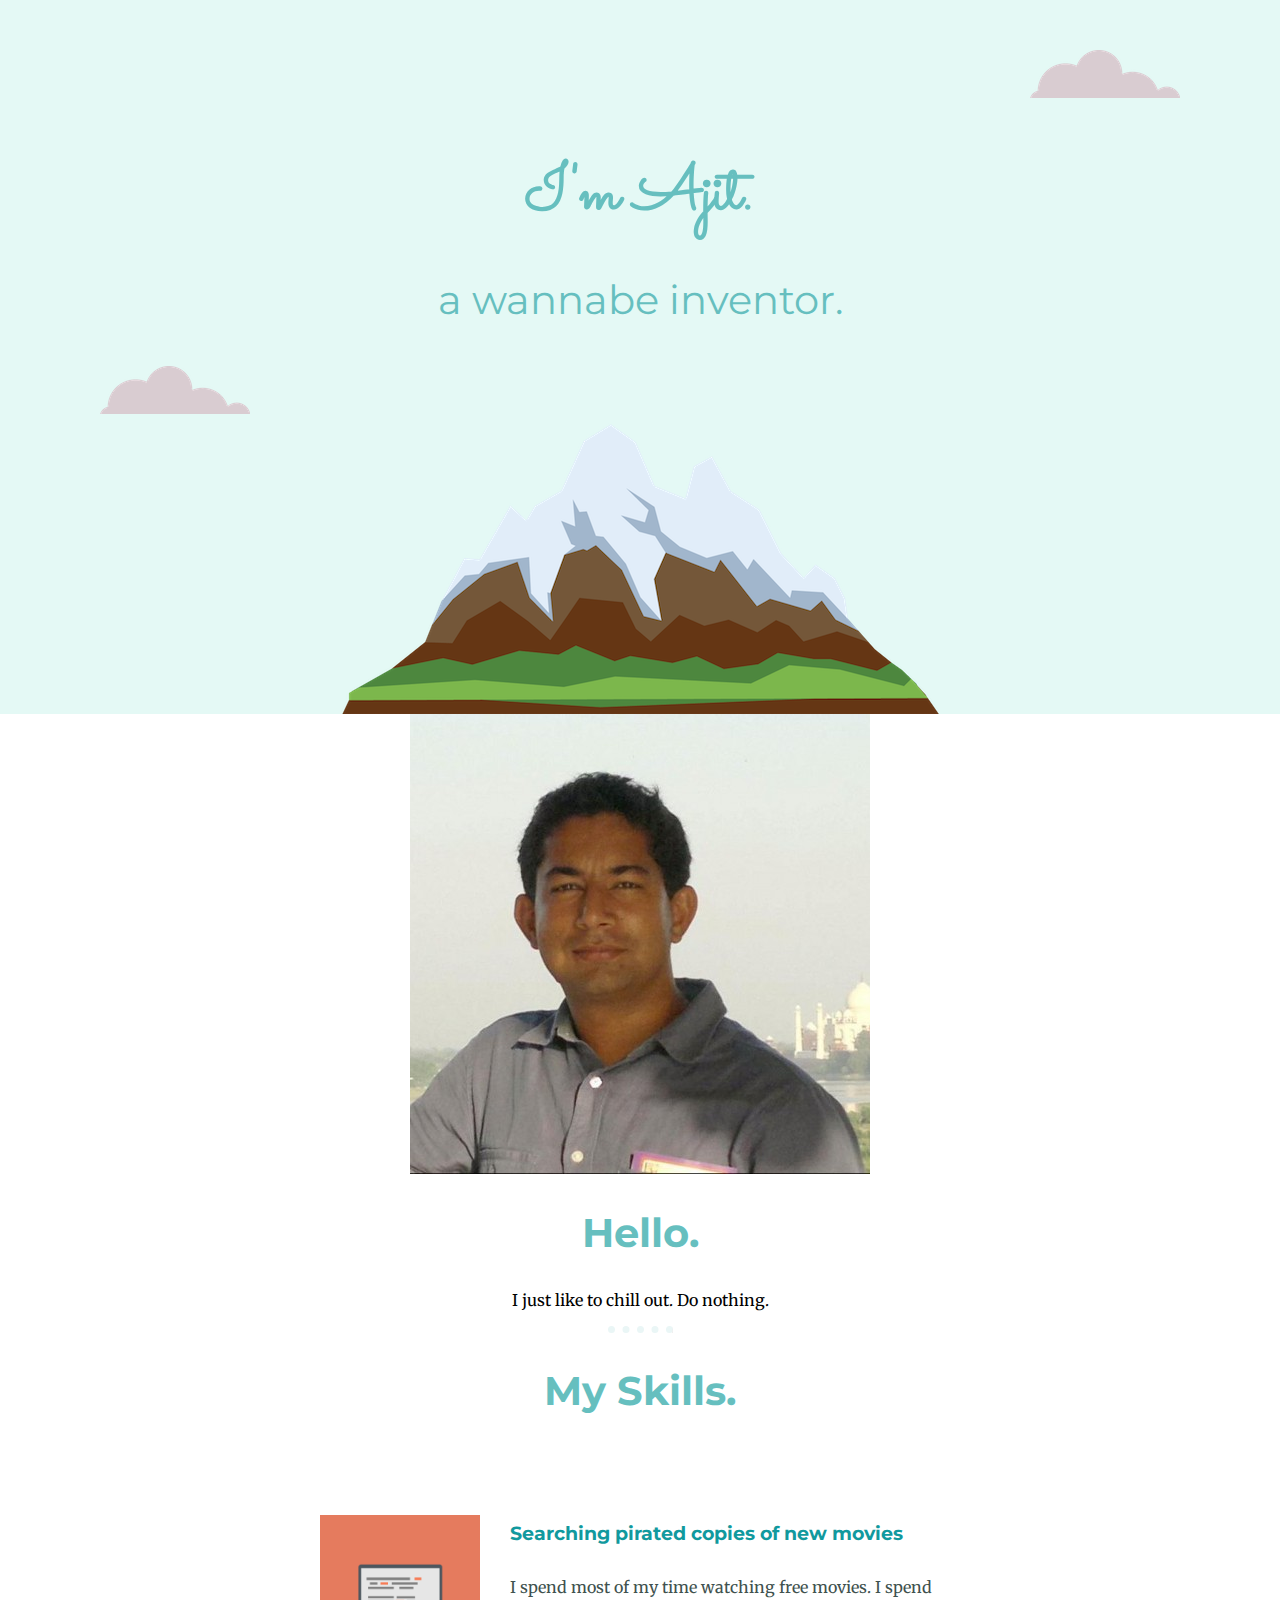
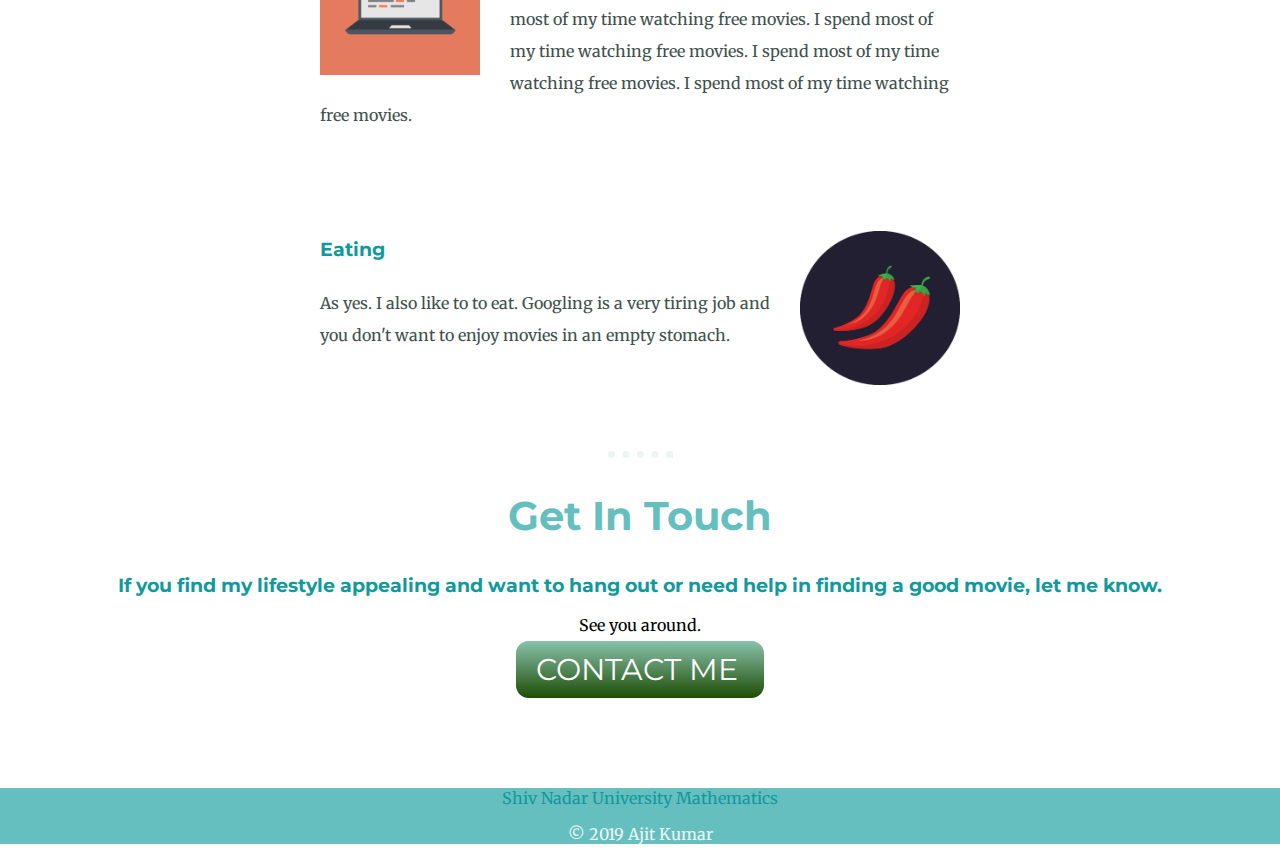
<file: backup2/index.html>
<html lang="en">
<head>
    <meta charset="UTF-8">
    <meta name="viewport" content="width=device-width, initial-scale=1.0">
    <meta http-equiv="X-UA-Compatible" content="ie=edge">
    <link rel="stylesheet" href="css/styles.css">
    <link href="https://fonts.googleapis.com/css?family=Merriweather|Montserrat|Sacramento" rel="stylesheet">
    
    <link rel="icon" href="images/favicon.ico">
    <title>Ajit Kumar</title>
</head>
<body>

<div class="top-container">
   
        <img class="top-cloud" src="images/cloud.png" alt="A cloud image">

        <div class="topText">
            <h1>I'm Ajit.</h1>
            <h2 class="top-tag-line">a wannabe inventor.</h2>
        </div>  
        <img class="bottom-cloud" src="images/cloud.png" alt="A cloud image">
        <img src="images/mountain.png" alt="A mountain image">
</div>


<div class="middle-container">
        <div class="profile">
          <img src="images/ajit.jpg" alt="">
          <h2>Hello.</h2>
          <p>I just like to chill out. Do nothing.</p>
        </div>
        <hr>
        <div class="skills">
          <h2>My Skills.</h2>
          <div class="skill-row">
            <img class="code-image" src="images/computer.png" alt="">
            <h3>Searching pirated copies of new movies</h3>
            <p >I spend most of my time watching free movies. I spend most of my time watching free movies. I spend most of my time watching free movies. I spend most of my time watching free movies. I spend most of my time watching free movies.</p>
          </div>
          <div class="skill-row">
            <img class="chilli-image" src="images/chillies.png" alt="">
            <h3>Eating</h3>
            <p>As yes. I also like to to eat. Googling is a very tiring job and you don't want to enjoy movies in an empty stomach.</p>
          </div>
        </div>
        <hr>
        <div class="contact-me">
          <h2>Get In Touch</h2>
          <h3>If you find my lifestyle appealing and want to hang out or need help in finding a good movie, let me know.</h3>
          <p>See you around.</p>
          <a class="butn" href="ajit.kumar@snu.edu.in.com">CONTACT ME</a>          
        </div>
</div>
      
      
<div class="bottom-container">
        
        <a class="footer-link" href="https://snu.edu.in/">Shiv Nadar University</a>
        <a class="footer-link" href="https://math.snu.edu.in/">Mathematics</a>
        <p>© 2019 Ajit Kumar</p>
</div>
      



</body>
</html>
</file>
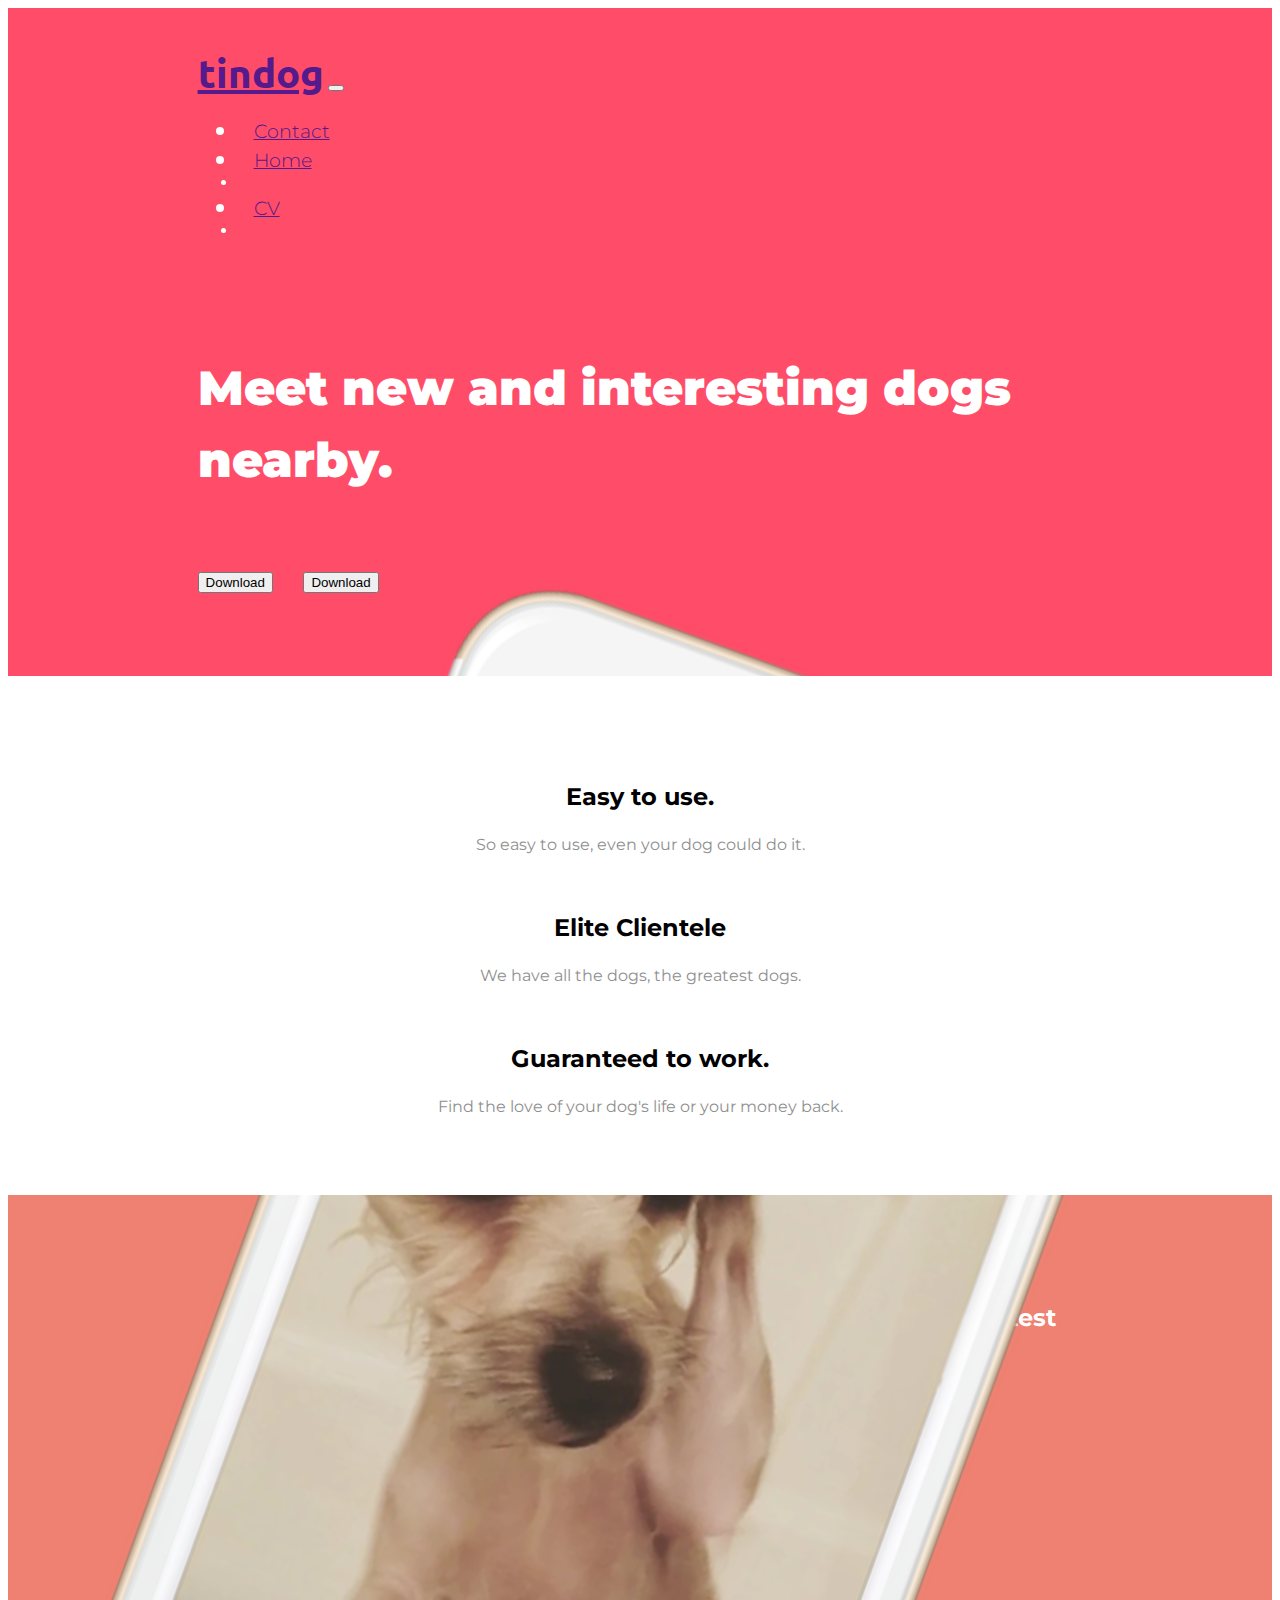
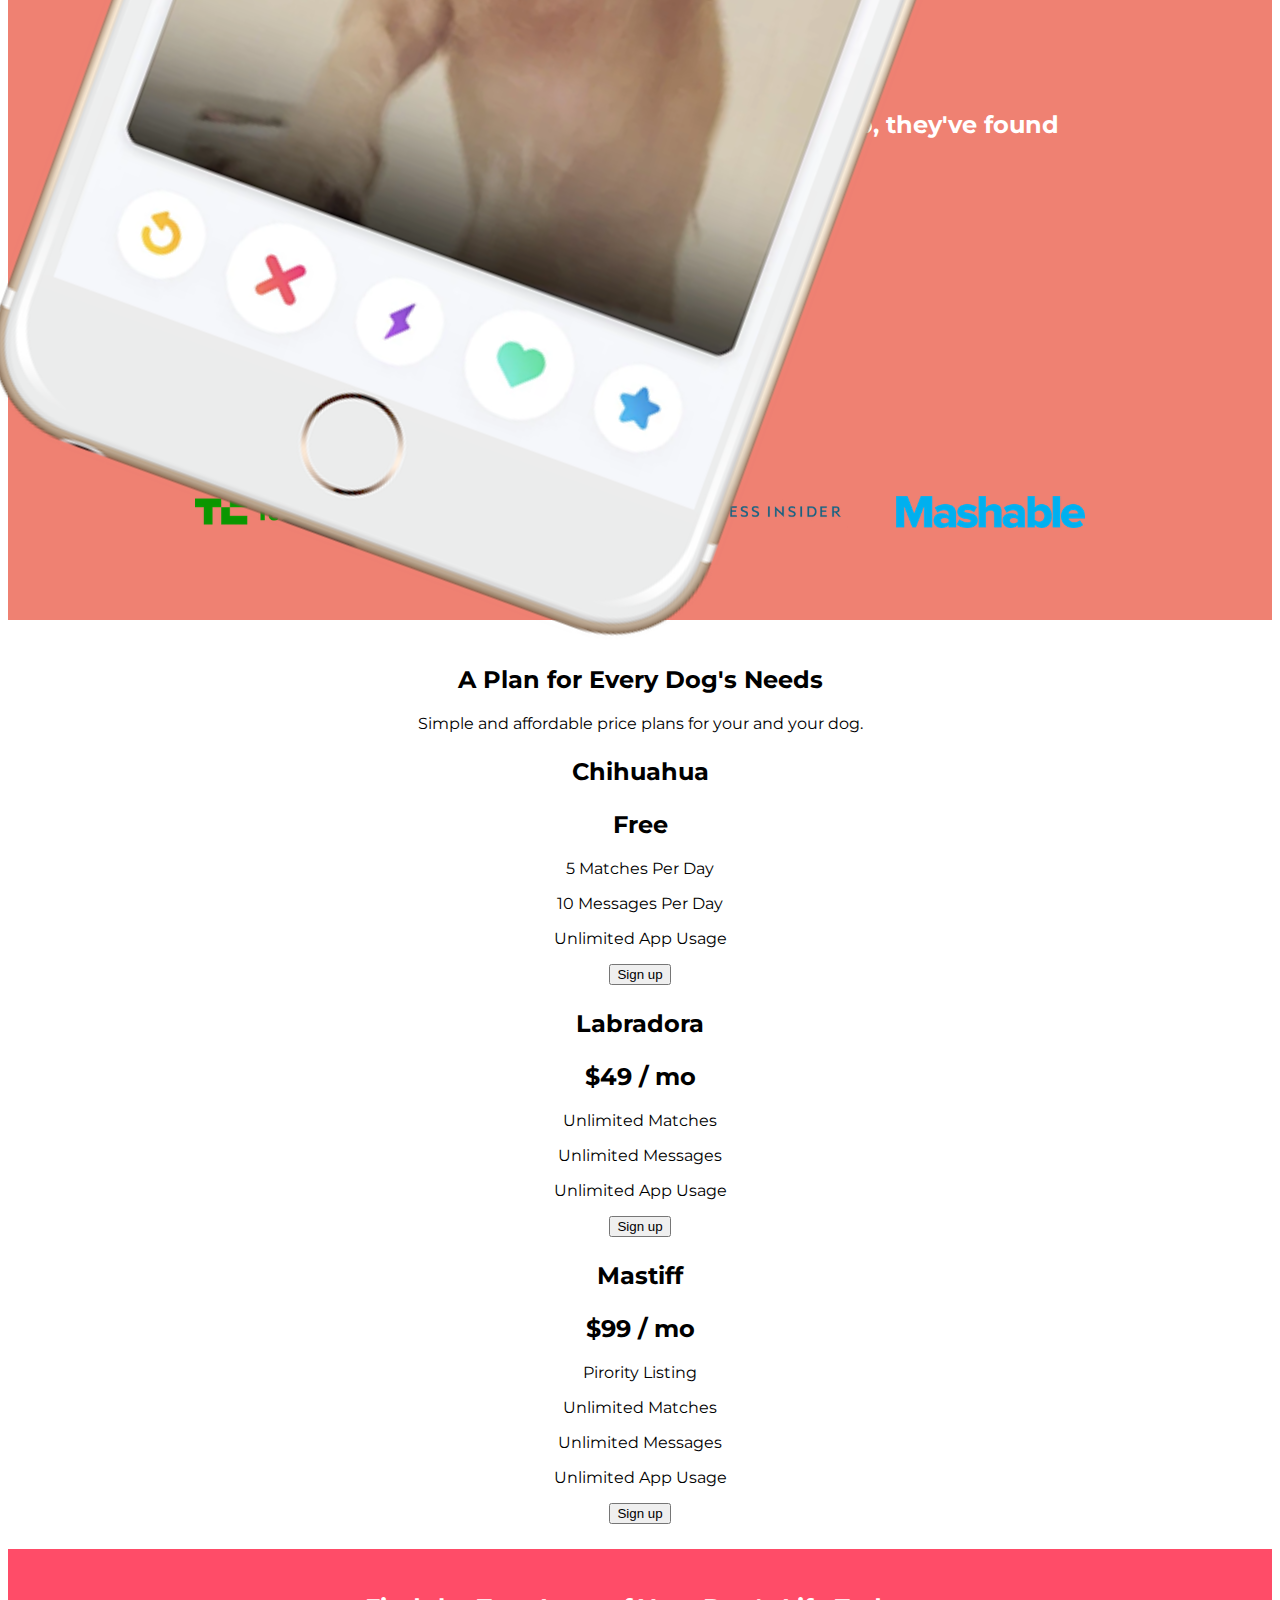
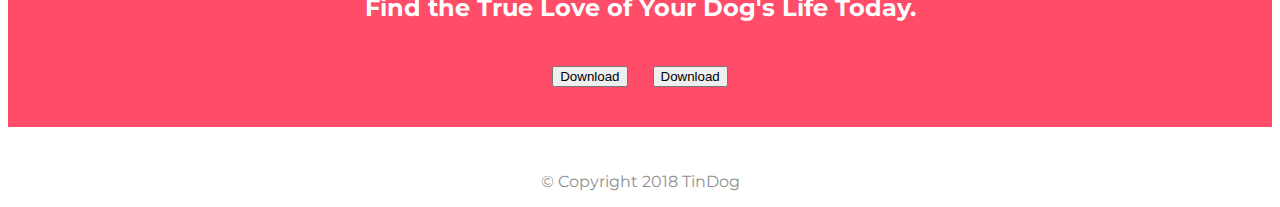
<file: testSite/index.html>
<!DOCTYPE html>
<html>

<head>
  <meta charset="utf-8">
  <title>TinDog</title>
  <!-- Bootstrap CSS -->
  <link rel="stylesheet" href="https://stackpath.bootstrapcdn.com/bootstrap/4.1.3/css/bootstrap.min.css" integrity="sha384-MCw98/SFnGE8fJT3GXwEOngsV7Zt27NXFoaoApmYm81iuXoPkFOJwJ8ERdknLPMO"
    crossorigin="anonymous">

  <link rel="stylesheet" href="css/styles.css">

  <!-- Optional JavaScript -->
  <!-- jQuery first, then Popper.js, then Bootstrap JS -->
  <script src="https://code.jquery.com/jquery-3.3.1.slim.min.js" integrity="sha384-q8i/X+965DzO0rT7abK41JStQIAqVgRVzpbzo5smXKp4YfRvH+8abtTE1Pi6jizo"
    crossorigin="anonymous"></script>
  <script src="https://cdnjs.cloudflare.com/ajax/libs/popper.js/1.14.3/umd/popper.min.js" integrity="sha384-ZMP7rVo3mIykV+2+9J3UJ46jBk0WLaUAdn689aCwoqbBJiSnjAK/l8WvCWPIPm49"
    crossorigin="anonymous"></script>
  <script src="https://stackpath.bootstrapcdn.com/bootstrap/4.1.3/js/bootstrap.min.js" integrity="sha384-ChfqqxuZUCnJSK3+MXmPNIyE6ZbWh2IMqE241rYiqJxyMiZ6OW/JmZQ5stwEULTy"
    crossorigin="anonymous"></script>


  <!-- Google fonts -->
  <link href="https://fonts.googleapis.com/css?family=Montserrat:100,300,400,700,900|Ubuntu:400,700" rel="stylesheet">
  <!-- use
    font-family: 'Ubuntu', sans-serif;
    font-family: 'Montserrat', sans-serif; -->

  <link rel="stylesheet" href="https://use.fontawesome.com/releases/v5.6.3/css/all.css" integrity="sha384-UHRtZLI+pbxtHCWp1t77Bi1L4ZtiqrqD80Kn4Z8NTSRyMA2Fd33n5dQ8lWUE00s/"
    crossorigin="anonymous">




</head>

<body>

  <section id="title">

    <div class="container-fluid">
      <!-- Nav Bar -->
      <nav class="navbar navbar-expand-md navbar-dark">

        <a class="navbar-brand" href="">tindog</a>

        <button class="navbar-toggler" type="button" data-toggle="collapse" data-target="#navbarSupportedContent"
          aria-controls="navbarSupportedContent" aria-expanded="false" aria-label="Toggle navigation">
          <span class="navbar-toggler-icon"></span>
        </button>

        <div class="collapse navbar-collapse mr-auto" id="navbarSupportedContent">
          <ul class="navbar-nav ml-auto">
            <li class="nav-item">
              <a class="nav-link" href="">Contact</a>
            </li>
            <li class="nav-item">
              <a class="nav-link" href="">Home</a>
            <li>

            <li class="nav-item">
              <a class="nav-link" href="">CV</a>
            <li>

          </ul>
        </div>
      </nav>

      <!-- Title -->

      <div class="row ">
        <div class="col-md-6">
          <h1>Meet new and interesting dogs nearby.</h1>
          <button type="button" class="btn btn-dark download-button">
            <i class="fab fa-apple"></i> Download</button>
          <button type="button" class="btn btn-outline-light download-button">
            <i class="fab fa-google-play"></i>
            Download</button>
        </div>
        <div class="col-md-6">
          <img class="title-img" src="images/iphone6.png" alt="iphone-mockup">
        </div>
      </div>

    </div>

  </section>


  <!-- Features -->

  <section id="features">

    <div class="container">

      <div class="row">

        <div class="col-md-4">
          <i class="fas fa-check-circle fa-3x"></i>
          <h3>Easy to use.</h3>
          <p>So easy to use, even your dog could do it.</p>
        </div>

        <div class="col-md-4">
          <i class="fas fa-bullseye fa-3x"></i>
          <h3>Elite Clientele</h3>
          <p>We have all the dogs, the greatest dogs.</p>
        </div>

        <div class="col-md-4">
          <i class="fas fa-heart fa-3x"></i>
          <h3>Guaranteed to work.</h3>
          <p>Find the love of your dog's life or your money back.</p>
        </div>
      </div>
    </div>
  </section>


  <!-- Testimonials -->

  <section id="testimonials">

    <div id="carouselExampleControls" class="carousel slide" data-ride="carousel">
      <div class="carousel-inner">
        <div class="carousel-item active">
          <div class="d-block w-100">
            <div class="d-block w-100">
              <h2>I no longer have to sniff other dogs for love. I've found the hottest Corgi on TinDog. Woof.</h2>
              <img src="images/dog-img.jpg" alt="dog-profile">
              <em>Pebbles, New York</em>
            </div>
          </div>
        </div>

        <div class="carousel-item">
          <div class="d-block w-100">
            <div class="d-block w-100">
              <h2 class="testimonial-text">My dog used to be so lonely, but with TinDog's help, they've found the love
                of their life. I think.</h2>
              <img class="testimonial-image" src="images/lady-img.jpg" alt="lady-profile">
              <em>Beverly, Illinois</em>
            </div>
          </div>
        </div>

      </div>
      <a class="carousel-control-prev" href="#carouselExampleControls" role="button" data-slide="prev">
        <span class="carousel-control-prev-icon" aria-hidden="true"></span>
        <span class="sr-only">Previous</span>
      </a>
      <a class="carousel-control-next" href="#carouselExampleControls" role="button" data-slide="next">
        <span class="carousel-control-next-icon" aria-hidden="true"></span>
        <span class="sr-only">Next</span>
      </a>
    </div>
  </section>


  <!-- Press -->

  <section id="press">
    <img src="images/TechCrunch.png" alt="tc-logo">
    <img src="images/tnw.png" alt="tnw-logo">
    <img src="images/bizinsider.png" alt="biz-insider-logo">
    <img src="images/mashable.png" alt="mashable-logo">

  </section>


  <!-- Pricing -->
  <section id="pricing">
    <div class="container">

      <div class="row">
        <div class="col-md-12">
          <h2>A Plan for Every Dog's Needs</h2>
          <p>Simple and affordable price plans for your and your dog.</p>
        </div>
      </div>


      <div class="card-deck mb-3 text-center ">
        <div class="card mb-4 box-shadow shadow-sm">
          <div class="card-header">
            <h3 class="my-0">Chihuahua</h3>
          </div>
          <div class="card-body">
            <h2 class="card-title pricing-card-titl">Free</h2>
            <p>5 Matches Per Day</p>
            <p>10 Messages Per Day</p>
            <p>Unlimited App Usage</p>
          </div>
          <div class="card-footer text-muted">
            <button type="button" class="btn btn-lg btn-block btn-outline-dark">Sign up</button>
          </div>

        </div>


        <div class="card mb-4 box-shadow shadow-sm">
          <div class="card-header">
            <h3 class="my-0">Labradora</h3>
          </div>
          <div class="card-body">
            <h2 class="card-title pricing-card-titl">$49 / mo</h2>
            <p>Unlimited Matches</p>
            <p>Unlimited Messages</p>
            <p>Unlimited App Usage</p>
          </div>
          <div class="card-footer text-muted">
            <button type="button" class="btn btn-lg btn-block btn-dark">Sign up</button>
          </div>
        </div>


        <div class="card mb-4 box-shadow shadow-sm">
          <div class="card-header">
            <h3 class="my-0">Mastiff</h3>
          </div>
          <div class="card-body">
            <h2 class="card-title pricing-card-titl">$99 / mo</h2>
            <p>Pirority Listing</p>
            <p>Unlimited Matches</p>
            <p>Unlimited Messages</p>
            <p>Unlimited App Usage</p>
          </div>
          <div class="card-footer text-muted">
            <button type="button" class="btn btn-lg btn-block btn-dark">Sign up</button>
          </div>

        </div>
      </div>


  </section>





  <!-- Call to Action -->

  <section id="cta">

    <h3>Find the True Love of Your Dog's Life Today.</h3>
    <button type="button" class="btn btn-dark download-button2">
      <i class="fab fa-apple"></i> Download</button>
    <button type="button" class="btn btn-outline-light download-button2">
      <i class="fab fa-google-play"></i>
      Download</button>

  </section>


  <!-- Footer -->

  <footer id="footer">
    <i class="fab fa-facebook-f"></i>
    <i class="fab fa-twitter"></i>
    <i class="fab fa-instagram"></i>
    <i class="fas fa-envelope"></i>
    <p>© Copyright 2018 TinDog</p>

  </footer>


</body>

</html>
</file>
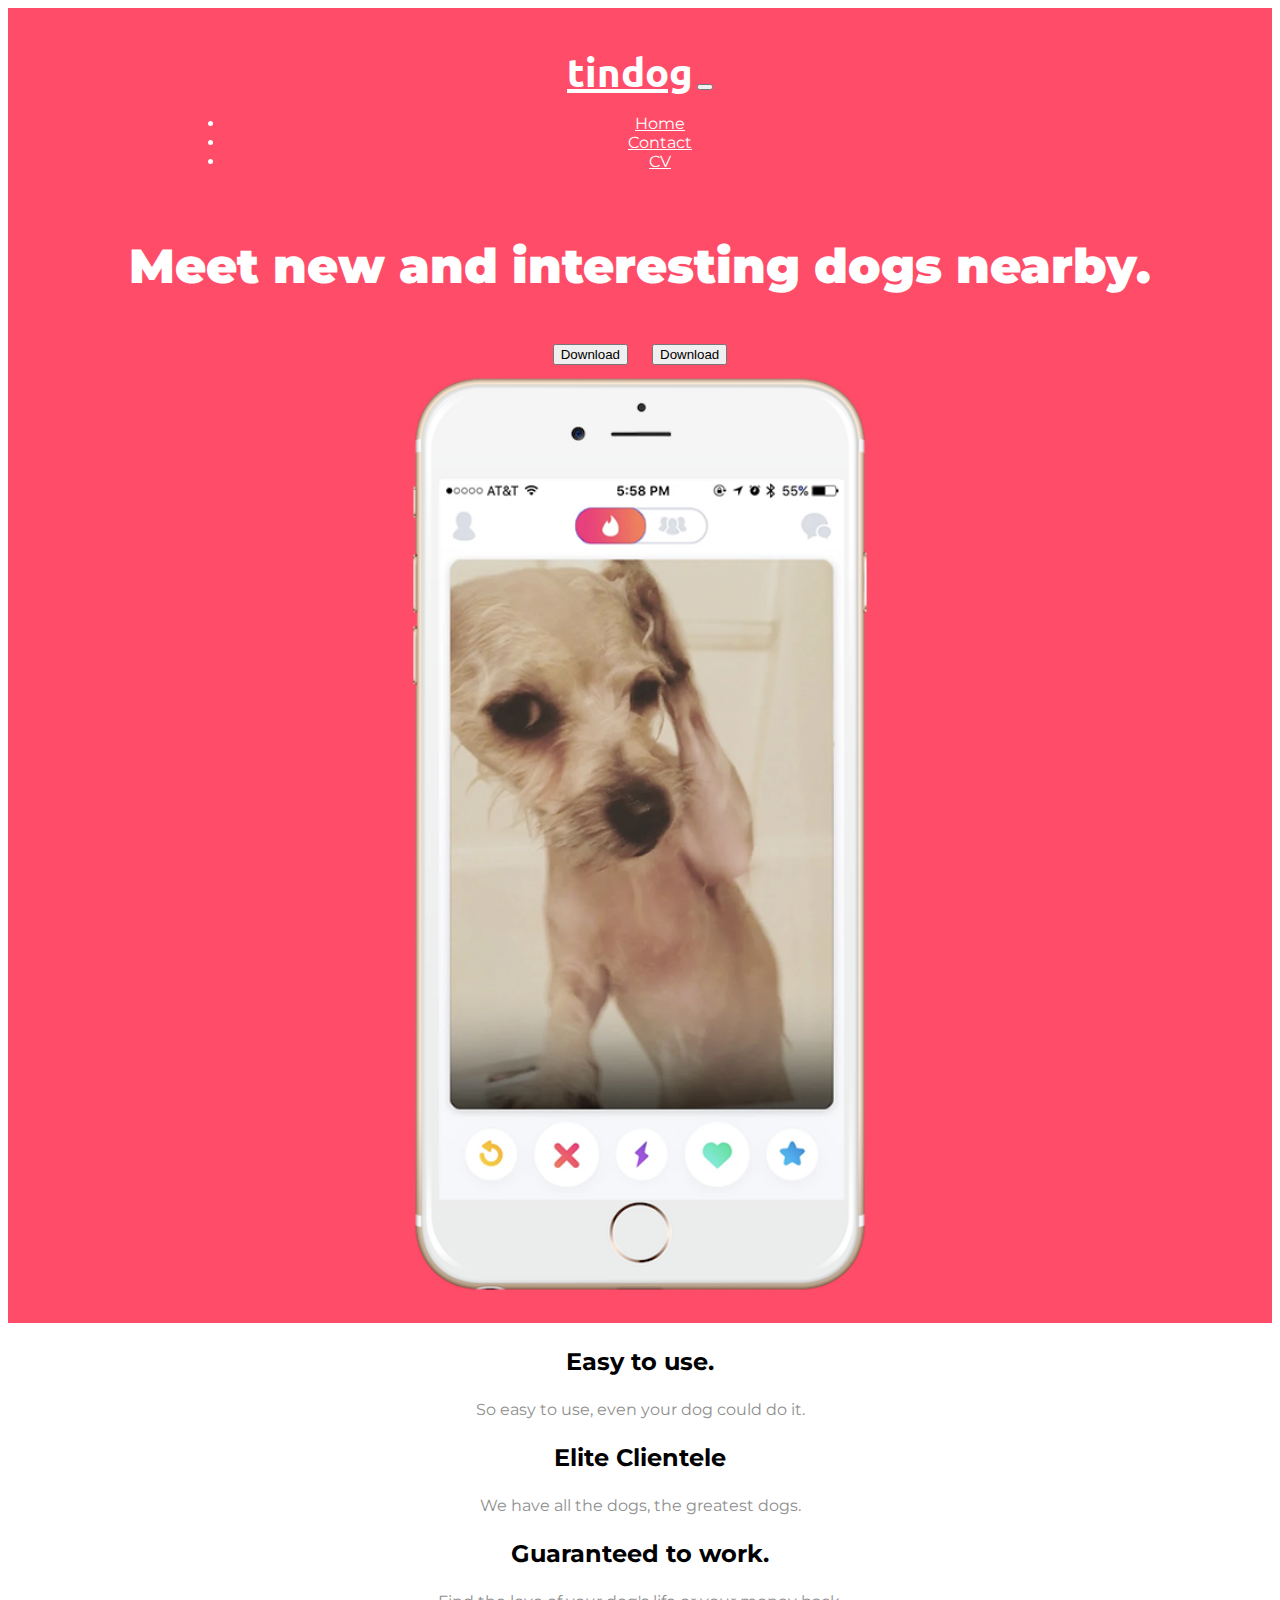
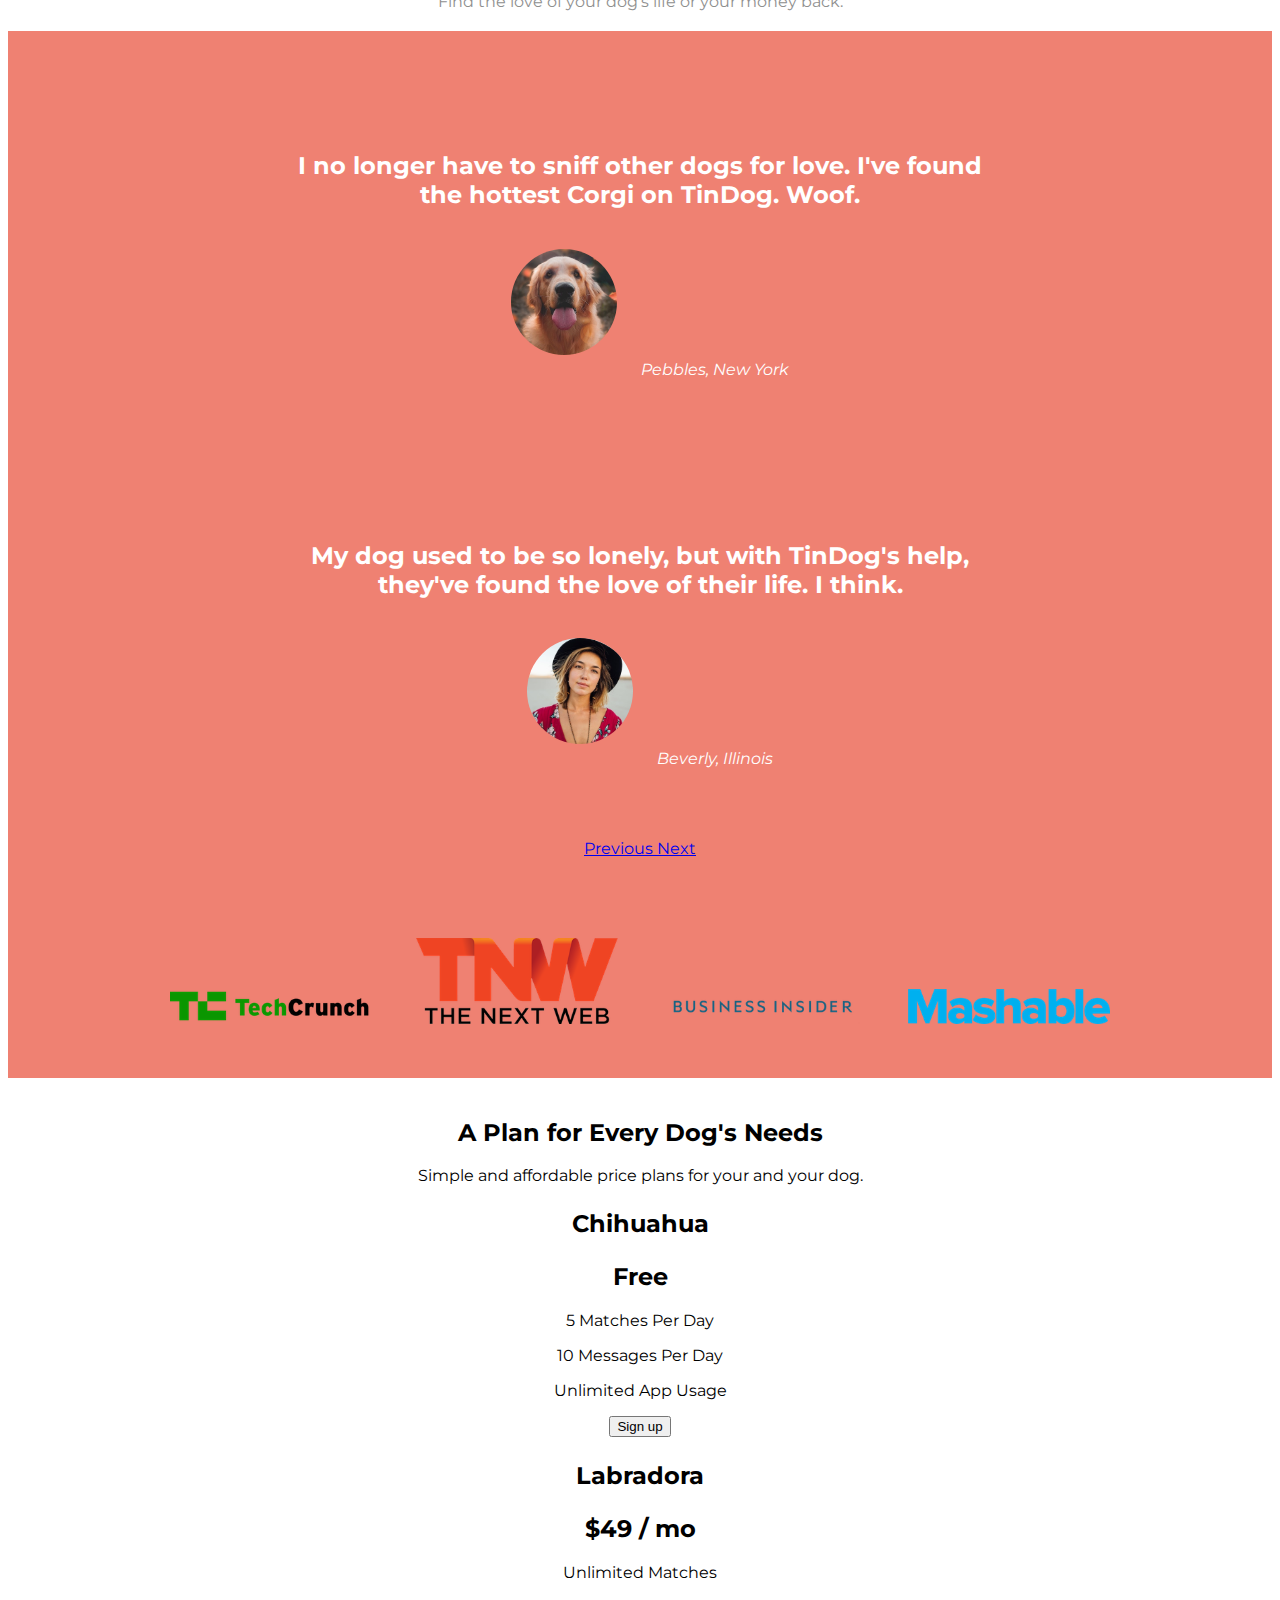
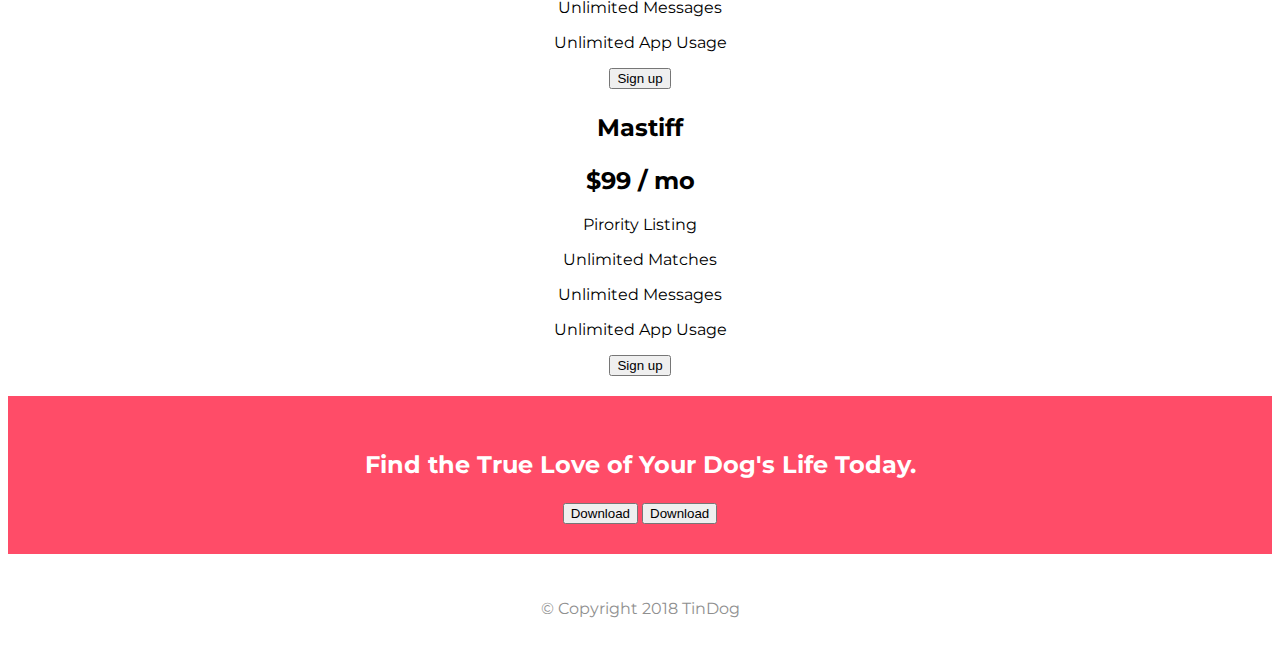
<file: TinDog02/TinDog Start Here/index.html>
<!DOCTYPE html>
<html>

<head>
  <meta charset="utf-8">
  <title>TinDog</title>

  <!-- bootstrap -->
  <link rel="stylesheet" href="https://stackpath.bootstrapcdn.com/bootstrap/4.2.1/css/bootstrap.min.css" integrity="sha384-GJzZqFGwb1QTTN6wy59ffF1BuGJpLSa9DkKMp0DgiMDm4iYMj70gZWKYbI706tWS"
    crossorigin="anonymous">


  <!-- google fonts -->
  <link href="https://fonts.googleapis.com/css?family=Montserrat:100,400,700,900|Ubuntu:300" rel="stylesheet">


  <!-- fontawesone -->
  <link rel="stylesheet" href="https://use.fontawesome.com/releases/v5.6.3/css/all.css" integrity="sha384-UHRtZLI+pbxtHCWp1t77Bi1L4ZtiqrqD80Kn4Z8NTSRyMA2Fd33n5dQ8lWUE00s/"
    crossorigin="anonymous">


  <link rel="stylesheet" href="css/styles.css">


</head>

<body>

  <section id="title">

    <!-- Nav Bar -->
    <div class="continer-fluid">
      <div class="row">
        <nav class="col-md-12 navbar navbar-expand-md navbar-light">
          <a class="navbar-brand" href="#">tindog</a>

          <button class="navbar-toggler" type="button" data-toggle="collapse" data-target="#navbarNav" aria-controls="navbarNav"
            aria-expanded="false" aria-label="Toggle navigation">
            <span class="navbar-toggler-icon"></span>
          </button>

          <div class="collapse navbar-collapse" id="navbarNav">
            <ul class="navbar-nav ml-auto">
              <li class="nav-item active">
                <a class="nav-link" href="">Home</a>
              </li>
              <li class="nav-item">
                <a class="nav-link" href="">Contact</a>
              </li>
              <li class="nav-item">
                <a class="nav-link" href="">CV</a>
              </li>
            </ul>
          </div>

        </nav>
      </div>
    </div>
    <!-- Title -->

    <div class="container">
      <div class="row">
        <div class="col-md-6">
          <h1>Meet new and interesting dogs nearby.</h1>
          <button type="button" class="btn btn-dark btn-lg"> <i class="fab fa-apple"></i> Download</button>
          <button type="button" class="btn btn-outline-light btn-lg"><i class="fab fa-google-play"></i> Download</button>
        </div>
        <div class="col-md-6">
          <img src="images/iphone6.png" alt="iphone-mockup">
        </div>
      </div>
    </div>

  </section>


  <!-- Features -->

  <section id="features">

    <div class="container">
      <div class="row">


        <div class="col-md-4">
          <i class="fas fa-check-circle fa-3x"></i>
          <h3>Easy to use.</h3>
          <p>So easy to use, even your dog could do it.</p>
        </div>

        <div class="col-md-4">
          <i class="fas fa-bullseye fa-3x"></i>
          <h3>Elite Clientele</h3>
          <p>We have all the dogs, the greatest dogs.</p>
        </div>

        <div class="col-md-4">
          <i class="fas fa-heart fa-3x"></i>
          <h3>Guaranteed to work.</h3>
          <p>Find the love of your dog's life or your money back.</p>
        </div>

      </div>
    </div>

  </section>


  <!-- Testimonials -->

  <section id="testimonials">

    <div id="carouselExampleControls" class="carousel slide" data-ride="carousel">
      <div class="carousel-inner">
        <div class="carousel-item active">
          <div class="d-block w-100">
            <div class="d-block w-100">
              <h2>I no longer have to sniff other dogs for love. I've found the hottest Corgi on TinDog. Woof.</h2>
              <img src="images/dog-img.jpg" alt="dog-profile">
              <em>Pebbles, New York</em>
            </div>
          </div>
        </div>

        <div class="carousel-item">
          <div class="d-block w-100">
            <div class="d-block w-100">
              <h2 class="testimonial-text">My dog used to be so lonely, but with TinDog's help, they've found the love
                of their life. I think.</h2>
              <img class="testimonial-image" src="images/lady-img.jpg" alt="lady-profile">
              <em>Beverly, Illinois</em>
            </div>
          </div>
        </div>

      </div>
      <a class="carousel-control-prev" href="#carouselExampleControls" role="button" data-slide="prev">
        <span class="carousel-control-prev-icon" aria-hidden="true"></span>
        <span class="sr-only">Previous</span>
      </a>
      <a class="carousel-control-next" href="#carouselExampleControls" role="button" data-slide="next">
        <span class="carousel-control-next-icon" aria-hidden="true"></span>
        <span class="sr-only">Next</span>
      </a>
    </div>






  </section>


  <!-- Press -->

  <section id="press">
    <img src="images/TechCrunch.png" alt="tc-logo">
    <img src="images/tnw.png" alt="tnw-logo">
    <img src="images/bizinsider.png" alt="biz-insider-logo">
    <img src="images/mashable.png" alt="mashable-logo">

  </section>


  <!-- Pricing -->

    <!-- Pricing -->
    <section id="pricing">
        <div class="container">
    
          <div class="row">
            <div class="col-md-12">
              <h2>A Plan for Every Dog's Needs</h2>
              <p>Simple and affordable price plans for your and your dog.</p>
            </div>
          </div>
    
    
          <div class="card-deck mb-3 text-center ">
            <div class="card mb-4 box-shadow shadow-sm">
              <div class="card-header">
                <h3 class="my-0">Chihuahua</h3>
              </div>
              <div class="card-body">
                <h2 class="card-title pricing-card-titl">Free</h2>
                <p>5 Matches Per Day</p>
                <p>10 Messages Per Day</p>
                <p>Unlimited App Usage</p>
              </div>
              <div class="card-footer text-muted">
                <button type="button" class="btn btn-lg btn-block btn-outline-dark">Sign up</button>
              </div>
    
            </div>
    
    
            <div class="card mb-4 box-shadow shadow-sm">
              <div class="card-header">
                <h3 class="my-0">Labradora</h3>
              </div>
              <div class="card-body">
                <h2 class="card-title pricing-card-titl">$49 / mo</h2>
                <p>Unlimited Matches</p>
                <p>Unlimited Messages</p>
                <p>Unlimited App Usage</p>
              </div>
              <div class="card-footer text-muted">
                <button type="button" class="btn btn-lg btn-block btn-dark">Sign up</button>
              </div>
            </div>
    
    
            <div class="card mb-4 box-shadow shadow-sm">
              <div class="card-header">
                <h3 class="my-0">Mastiff</h3>
              </div>
              <div class="card-body">
                <h2 class="card-title pricing-card-titl">$99 / mo</h2>
                <p>Pirority Listing</p>
                <p>Unlimited Matches</p>
                <p>Unlimited Messages</p>
                <p>Unlimited App Usage</p>
              </div>
              <div class="card-footer text-muted">
                <button type="button" class="btn btn-lg btn-block btn-dark">Sign up</button>
              </div>
    
            </div>
          </div>
    
    
      </section>
    


  <!-- Call to Action -->

  <section id="cta">

    <h3>Find the True Love of Your Dog's Life Today.</h3>
    <button type="button" class="btn btn-dark btn-lg"> <i class="fab fa-apple"></i> Download</button>
    <button type="button" class="btn btn-outline-light btn-lg"><i class="fab fa-google-play"></i> Download</button>
  </section>


  <!-- Footer -->

  <footer id="footer">
      <i class="fab fa-facebook-f"></i>
      <i class="fab fa-twitter"></i>
      <i class="fab fa-instagram"></i>
      <i class="fas fa-envelope"></i>
    <p>© Copyright 2018 TinDog</p>

  </footer>

  <!-- bootstrap javascript -->
  <script src="https://code.jquery.com/jquery-3.3.1.slim.min.js" integrity="sha384-q8i/X+965DzO0rT7abK41JStQIAqVgRVzpbzo5smXKp4YfRvH+8abtTE1Pi6jizo"
    crossorigin="anonymous"></script>
  <script src="https://cdnjs.cloudflare.com/ajax/libs/popper.js/1.14.6/umd/popper.min.js" integrity="sha384-wHAiFfRlMFy6i5SRaxvfOCifBUQy1xHdJ/yoi7FRNXMRBu5WHdZYu1hA6ZOblgut"
    crossorigin="anonymous"></script>
  <script src="https://stackpath.bootstrapcdn.com/bootstrap/4.2.1/js/bootstrap.min.js" integrity="sha384-B0UglyR+jN6CkvvICOB2joaf5I4l3gm9GU6Hc1og6Ls7i6U/mkkaduKaBhlAXv9k"
    crossorigin="anonymous"></script>

</body>

</html>
</file>
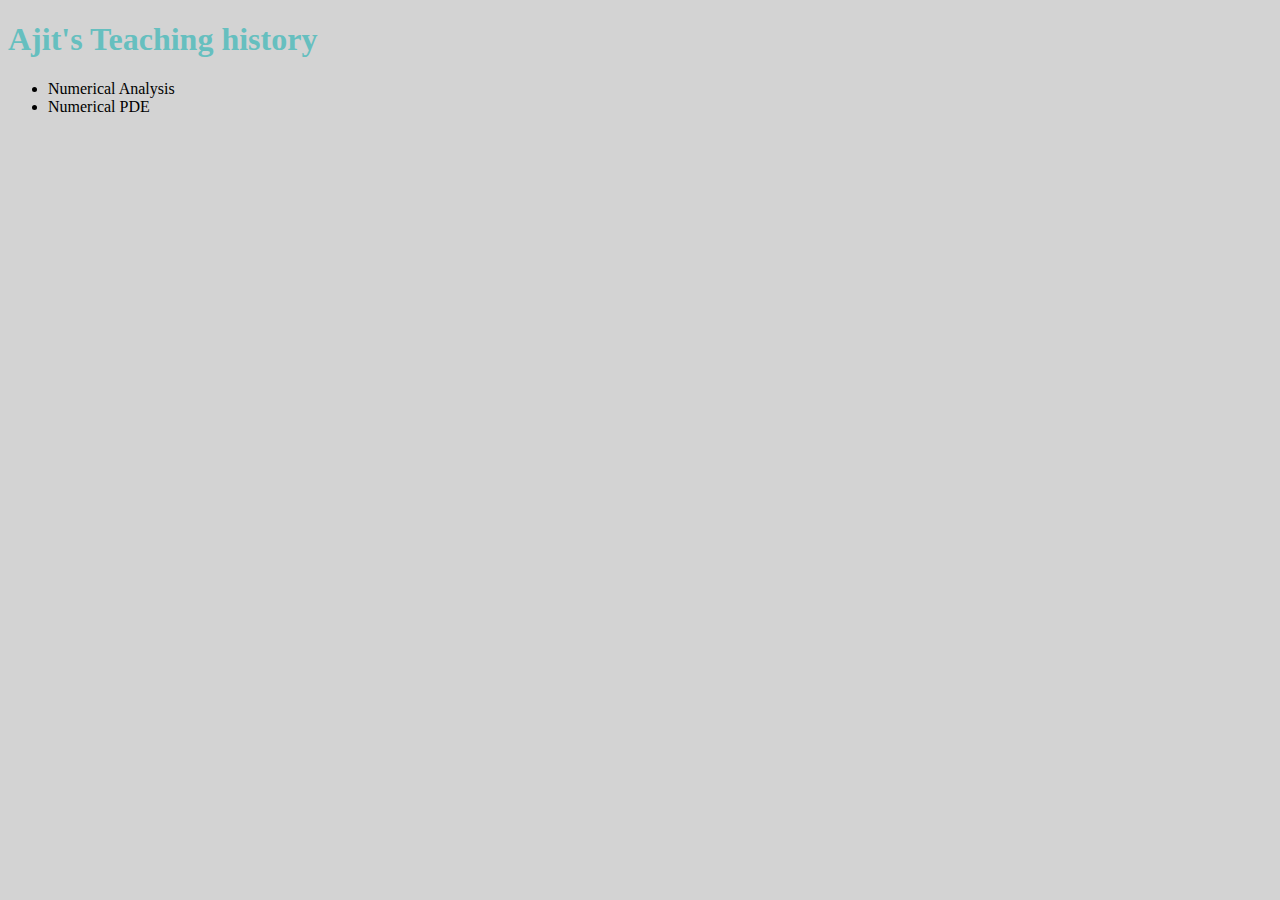
<file: backUp/teaching.html>
<!DOCTYPE html>
<html lang="en" dir="ltr">
  <head>
    <meta charset="utf-8">
    <title>Ajit's Teaching Details</title>
    <link rel="stylesheet" href="css/styles.css">
  </head>
  <body>
    <h1>Ajit's Teaching history</h1>
    <ul>
      <li>Numerical Analysis</li>
      <li>Numerical PDE</li>
    </ul>

  </body>
</html>
</file>
<file: backup2/css/styles.css>
body {
    margin-top: 0px;
    margin-left: 0px;
    margin-right: 0px;
    text-align: center;
    /* background-color: #e4f9f5; */
    font-family: 'Merriweather', serif; 
}

.top-container {
    position: relative;
    background-color: #e4f9f5;
    padding-top: 100px;
}

h1 {
    font-family: 'Sacramento', cursive;
    font-size: 4rem;
    margin: 3rem auto 0 auto;
}

h2, h3 {
    font-family: 'Montserrat', sans-serif;
}

h2 {
    font-size: 2.5rem;
}

h1, h2 {
    color: #66BFBF;
}


.top-cloud {
    position: absolute;
    right: 100px;
    top: 50px;
}

.bottom-cloud {
    position: absolute;
    left: 100px;
    bottom: 300px;
}

h3, a {
    color: #11999E;
}


.top-tag-line {
    font-weight: normal;
}

.skill-row {
    width: 50%; 
    margin: 100px auto 100px auto;
    line-height: 2;
    text-align: left;
   
}

.code-image {
    float: left;
    width: 25%;
    margin-right: 30px;
}

.chilli-image {
    float: right;
    width: 25%;
    margin-left: 30px;
    clear: left;
    
}


.skill-row > h3 {
    text-align: left;
}

.skill-row > p {
    color: #40514e;
}

hr {
    width: 5%;
    border-top:  7px dotted #EAF6F6;
    border-bottom: none;
    border-left: none;    
}

.skills  h2 {
    color: #66BFBF;
}

.skills  h3 {
    color: #11999e;
}

.butn {
    background: #8ac2ab;
    background-image: -webkit-linear-gradient(top, #8ac2ab, #1d4d05);
    background-image: -moz-linear-gradient(top, #8ac2ab, #1d4d05);
    background-image: -ms-linear-gradient(top, #8ac2ab, #1d4d05);
    background-image: -o-linear-gradient(top, #8ac2ab, #1d4d05);
    background-image: linear-gradient(to bottom, #8ac2ab, #1d4d05);
    -webkit-border-radius: 13;
    -moz-border-radius: 13;
    border-radius: 13px;
    font-family: 'Montserrat', sans-serif;
    color: #ffffff;
    font-size: 30px;
    padding: 10px 26px 10px 20px;
    text-decoration: none;
    
  }
  


  .butn:hover {
    text-decoration: none;
  }


.bottom-container {
    margin-top: 100px;  
    background: #66BFBF;
    margin: 0;
}

.bottom-container p {
    color: #EAF6F6;
}

.bottom-container a {
    color: #11999e;
    text-decoration: none;
}

.contact-me {
 margin-bottom: 100px;
}
</file>
<file: testSite/css/styles.css>
body {
    font-family: "Montserrat", sans-serif;
    
}


#title {
    background-color:#ff4c68;
    color: #fff;    
}

h1 {
    font-family: "Montserrat", sans-serif;
    font-size: 3rem;
    line-height: 1.5;
    font-weight: 900;

}

h2 {
    font-family: "Montserrat", sans-serif;
    font-size: 1.5rem;
    font-weight: 700;
}


h3 {
    font-family: "Montserrat", sans-serif;
    font-size: 1.5rem;
    font-weight: 700;
}

.container-fluid{
    padding: 3% 15%;
}

/* navigation bar */
.navbar-brand {
    font-family: "Ubuntu";
    font-size: 2.5rem;
    font-weight: bold;    
}

.navbar {
    padding: 0  0 4rem 0;
}

.nav-item {
    padding-left: 16px;
    font-size: 1.5rem;
}

.nav-link {
    font-size: 1.2rem;
    font-weight: 300;
}

/* download button */
.download-button {
    margin: 5% 3% 5% 0;
}


.title-img {
    width: 60%;
    transform: rotate(20deg);
    position: absolute;
}

#features {
    padding: 5% 10% 5% 10%;
    text-align: center;
    background-color: #fff;
    z-index: 1;
    position: relative;

}

#features p {
    color: #8f8f8f;
}

#features .fas {
    margin-bottom: 30px;
    color: #ef8172;
}

#features .fas:hover {
    
    color: #ff4c68;
}


#testimonials {
    
    text-align: center;
    background-color: #ef8172;
    color: #fff;
}

.carousel-item {
    padding: 7% 15%;
}

#testimonials img {
    border-radius: 100%;
    width: 10%;
    margin: 20px;
}

#press {
    background-color: #ef8172;
    text-align: center;
    padding-bottom: 3%

}


#press img {
    width: 15%;
    padding: 20px 20px 50px;
}


#pricing {
    text-align: center;
    padding: 2% 10%;
}


.card, .card-body, .card-header, .card-footer {
    border: none;
}

.card-footer {
    background-color: #fff;
}

@media (max-width: 1028px) {
    .title-img {
        position: static;
        transform: rotate(0);
    }

    #title {
        text-align: center;
        font-size: 4rem;
    }
}

#cta {
    background-color: #ff4c68;
} 

#cta{
    font-weight: 900;
    color: #fff;
    text-align: center;
    padding: 20px 10% ;
}

.download-button2 {
    margin: 20px 10px;
}

#footer {
    text-align: center;
    margin: 10px auto 5px auto;
    color: #8f8f8f;
}



#footer .fab,.fas {
    margin: 0 10px
}
</file>
<file: TinDog02/TinDog Start Here/css/styles.css>
body {
    font-family: "Montserrat", sans-serif;
    text-align: center;
}

h1 {
    font-family: "Montserrat", sans-serif;
    font-size: 3rem;
    line-height: 1.5;
    font-weight: 900;
}

h3 {
    font-family: "Montserrat", sans-serif;
    font-size: 1.5rem;
    font-weight: 700;
}

#title{
    background-color:#ff4c68;
    color: #fff;
    text-align: center;
    padding: 2% 5%;
}

#title a {
    color: #fff;
}

#title .btn {
    margin: 10px 10px;
}

.navbar-brand {
    font-family: "Ubuntu";
    font-size: 2.5rem;
    font-weight: bold;
}

.navbar{
    padding: 1% 10%;
}

.nav-item {
    padding: 0 10px;
}

#title img {
    width: 40%;
}

#features {
    margin: 20px auto;
    text-align: center;
}

#features p {
    color: #8f8f8f;
}

#features .fas {
    color: #ef8172;
    margin-bottom: 20px;
}

#features .fas:hover {
    color: #ff4c68;
}

#testimonials, #press {
    background-color: #ef8172;
    padding: 30px 10%;
    text-align: center;
    color: white;
}

#testimonials img{
    width: 15%;
    border-radius: 100%;
    margin: 20px;
}



#press img{
    width: 20%;
    margin: 20px;
}


.carousel-item {
    padding: 7% 15%;
}

#pricing {
    text-align: center;
    padding: 20px;
}


#cta {
    background-color: #ff4c68;
    padding: 30px 0;
    color: #fff;
}


#footer {
    color: #8f8f8f;
    padding: 10px 0;
}


#footer i {
    margin: 10px;
}
</file>
<file: backUp/css/styles.css>
body {
    background-color: lightgray;
  }

  hr {
    background-color: lightgray;
    border-top: 5px dotted;
    border-bottom-color: lightgray;
    color:lightseagreen;
    width: 4%;
  }

  h1,h2,h3,h4 {
      color: #66BFBF;
  }
</file>
